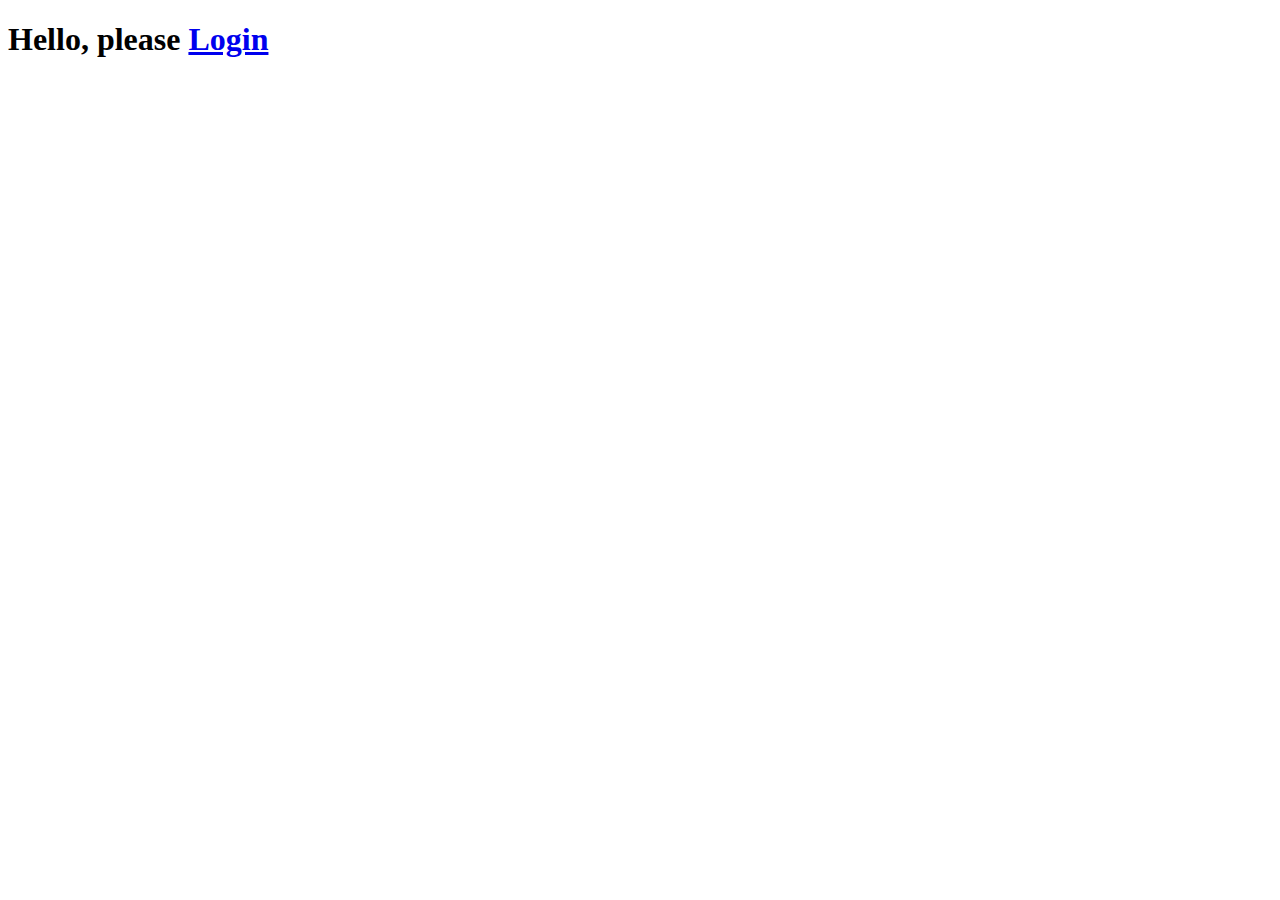
<file: index.html>
<!DOCTYPE html>
<html lang="en">
<head>
    <meta charset="UTF-8">
    <meta name="viewport" content="width=device-width, initial-scale=1.0">
    <title>Document</title>
    <style>
        .hidden{
            display: none;
        }
    </style>
</head>
<body>
    <h1 id="welcomeMessage">Hello</h1>
    <button id="buttonlogout" class="hidden"></button>

    <script>
        let user = localStorage.getItem("user");

        if(user){
            let parsedUser = JSON.parse(user);
            document.getElementById("welcomeMessage").innerHTML = `hello ${parsedUser.name}`;
            document.getElementById('buttonlogout').classList.remove('hidden')
        }else{
            document.getElementById("welcomeMessage").innerHTML=`Hello, please <a href='login.html'>Login</a>`
        }

        document.getElementById("buttonlogout")
        .addEventListener("click",()=>{
            localStorage.removeItem("user");
            window.location.href = "login.html"
        })
    </script>
</body>
</html>
</file>
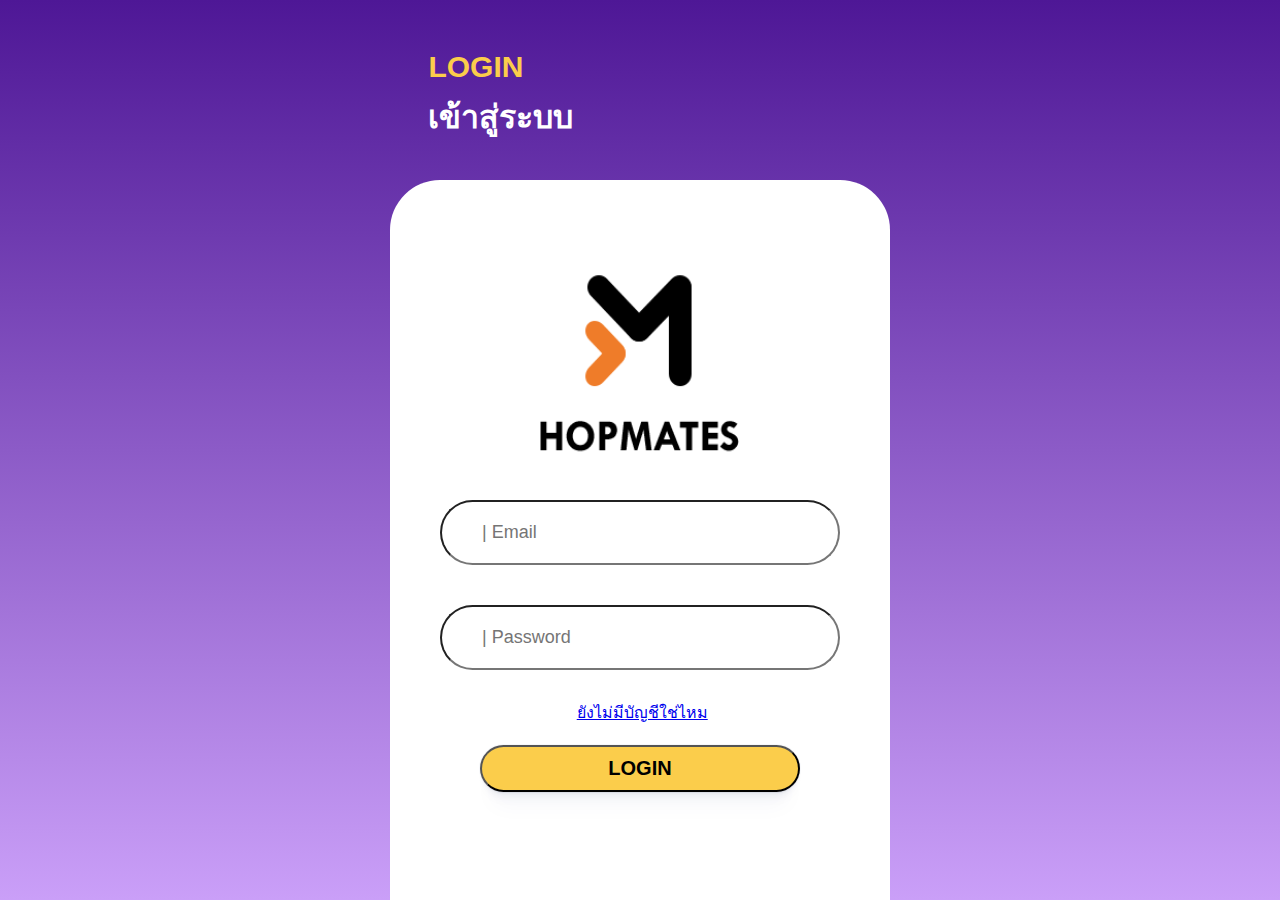
<file: login.html>
<!DOCTYPE html>
<html lang="en">
<head>
    <meta charset="UTF-8">
    <meta name="viewport" content="width=device-width, initial-scale=1.0">
    <title>Document</title>
    <link rel="stylesheet" href="login.css">
    <link rel="stylesheet" href="https://cdnjs.cloudflare.com/ajax/libs/font-awesome/6.6.0/css/all.min.css" integrity="sha512-Kc323vGBEqzTmouAECnVceyQqyqdsSiqLQISBL29aUW4U/M7pSPA/gEUZQqv1cwx4OnYxTxve5UMg5GT6L4JJg==" crossorigin="anonymous" referrerpolicy="no-referrer" />
</head>
<body>
    <div class="header">
        <h1 class="register">LOGIN</h1>
        <h1 class="head1">เข้าสู่ระบบ</h1>
    </div>
    <div class="container">
        <div class="image-control">
            <img src="./images/logo2.png" alt="">
        </div>
        <form class="inline" id="loginForm">
            <div class="form-control">
                <i class="fa-regular fa-envelope"></i>
                <input type="email" class="input-filed" placeholder="| Email" id="email" required>
                <i class="fa-solid fa-key"></i>
                <input type="password" class="input-filed" placeholder="| Password" id="password" required>
            </div>
            <div class="toregister">
                &nbsp;<a href="register.html">ยังไม่มีบัญชีใช่ไหม</a>
            </div>
            <div class="button-control">
                <button type="submit">LOGIN</button>
            </div>
        </form>
    </div>
    <script>
        document.getElementById("loginForm").addEventListener('submit', function (e) {
            e.preventDefault();
            let email = document.getElementById("email").value;
            let password = document.getElementById("password").value;

            let user = localStorage.getItem(email);

            if (user) {
                let parsedUser = JSON.parse(user);
                
                if (parsedUser.password === password) {
                    // ถ้ารหัสผ่านตรงกัน
                    localStorage.setItem('user', JSON.stringify(parsedUser)); 
                    window.location.href = "profile.html";
                } else {
                    alert("Password incorrect. Please try again.");
                }
            } else {
                alert("User not found. Please check your email.");
            }
        });
    </script>
</body>
</html>
</file>
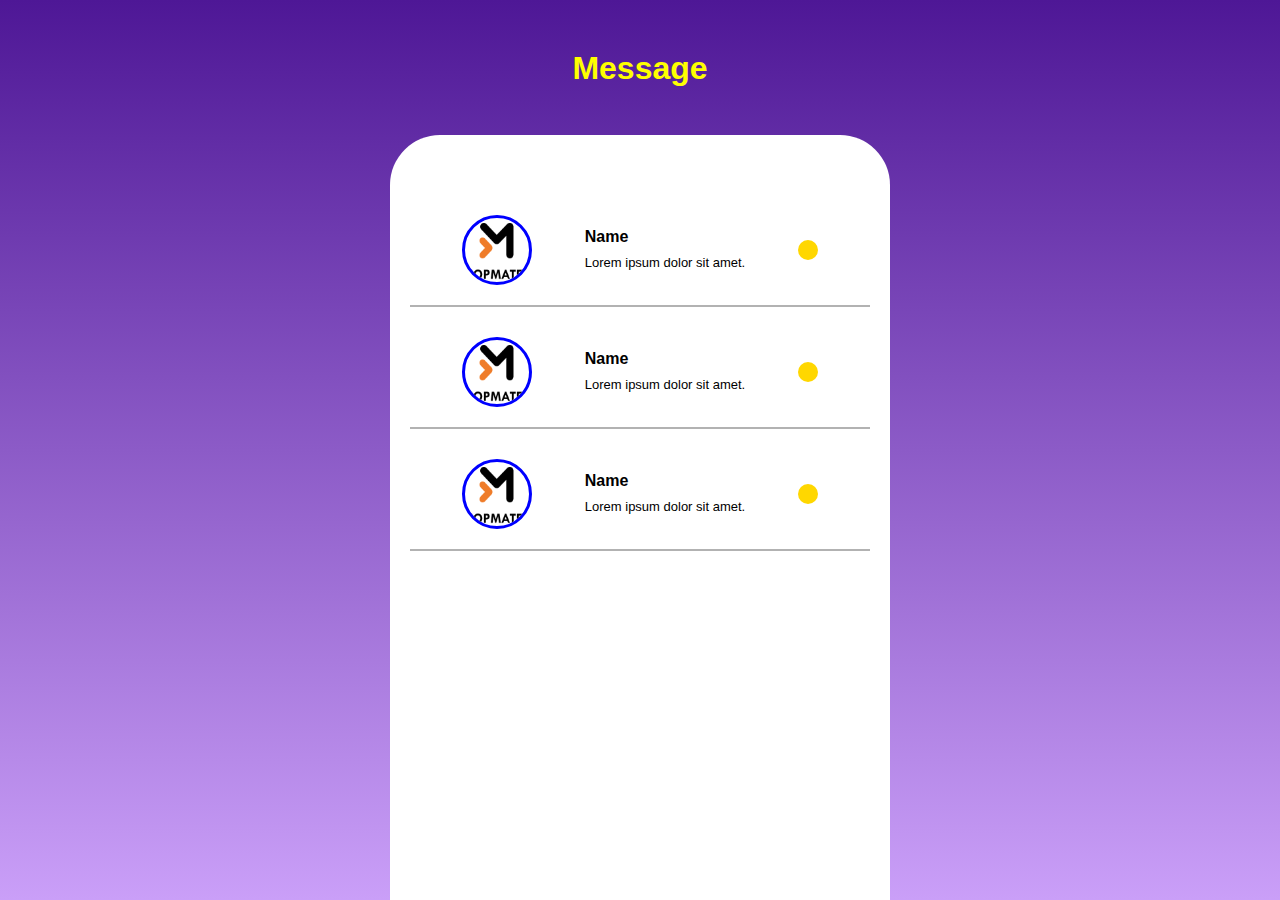
<file: message.html>
<!DOCTYPE html>
<html lang="en">
  <head>
    <meta charset="UTF-8" />
    <meta name="viewport" content="width=device-width, initial-scale=1.0" />
    <title>Document</title>
    <link
      rel="stylesheet"
      href="https://cdnjs.cloudflare.com/ajax/libs/font-awesome/6.6.0/css/all.min.css"
      integrity="sha512-Kc323vGBEqzTmouAECnVceyQqyqdsSiqLQISBL29aUW4U/M7pSPA/gEUZQqv1cwx4OnYxTxve5UMg5GT6L4JJg=="
      crossorigin="anonymous"
      referrerpolicy="no-referrer"
    />
    <style>
      * {
        box-sizing: border-box;
      }

      body {
        background: linear-gradient(to bottom, #4e1796, #ca9ff8);
        height: 100vh;
        overflow-y: hidden;
        max-height: 100vh;
        padding: 0;
        margin: 0;
        font-family: Arial, Helvetica, sans-serif;
        display: flex;
        justify-content: center;
      }

      .header {
        text-align: center;
        font-family: Arial, Helvetica, sans-serif;
        color: yellow;
        margin-top: 50px;
      }

      .container {
        max-width:500px;
        position: fixed;
        bottom: 0;
        background-color: white;
        height: 85%;
        width: 100%;
        border-top-left-radius: 50px;
        border-top-right-radius: 50px;
        padding: 0 20px;
        padding-top: 80px;


    
        .control{
            display: flex;
            justify-content: space-evenly;
            align-items: center;
            border-bottom: 2px solid rgba(0,0,0,0.3);
            padding-bottom:20px;
            margin-bottom: 30px;

            img{
                width:70px;
                height:70px;
                border-radius:50%;
                border:3px solid blue;
            }

            h3{
                line-height: 5px;
            }

            .circle{
                width:20px;
                height:20px;
                border-radius:50%;
                background-color: gold;
            }

            .content{

                h3{
                    font-size: 16px;
                }

                p{
                    font-size: 13px;
                }
            }
        }
      }
    </style>
  </head>
  <body>
    <h1 class="header">Message</h1>
    <div class="container">
        <div class="control">
            <img src="./images/logo2.png" alt="">
            <div class="content">
                <h3>Name</h3>
                <p>Lorem ipsum dolor sit amet.</p>
            </div>
            <div class="circle"></div>
        </div>
        <div class="control">
            <img src="./images/logo2.png" alt="">
            <div class="content">
                <h3>Name</h3>
                <p>Lorem ipsum dolor sit amet.</p>
            </div>
            <div class="circle"></div>
        </div>
        <div class="control">
            <img src="./images/logo2.png" alt="">
            <div class="content">
                <h3>Name</h3>
                <p>Lorem ipsum dolor sit amet.</p>
            </div>
            <div class="circle"></div>
        </div>
    </div>
  </body>
</html>
</file>
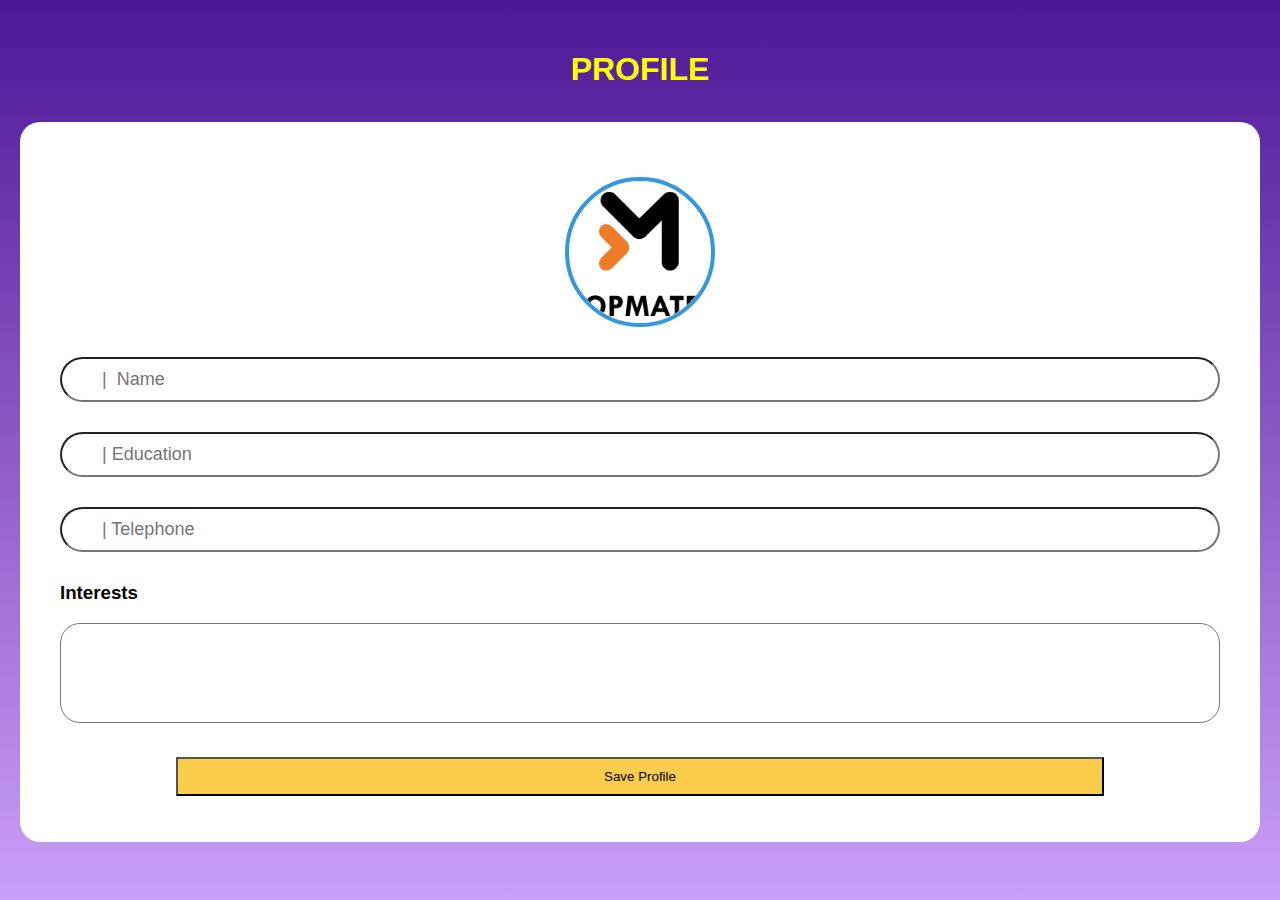
<file: profile.html>
<!DOCTYPE html>
<html lang="en">
  <head>
    <meta charset="UTF-8" />
    <meta name="viewport" content="width=device-width, initial-scale=1.0" />
    <title>Document</title>
    <link
      rel="stylesheet"
      href="https://cdnjs.cloudflare.com/ajax/libs/font-awesome/6.6.0/css/all.min.css"
      integrity="sha512-Kc323vGBEqzTmouAECnVceyQqyqdsSiqLQISBL29aUW4U/M7pSPA/gEUZQqv1cwx4OnYxTxve5UMg5GT6L4JJg=="
      crossorigin="anonymous"
      referrerpolicy="no-referrer"
    />
    <style>
      * {
        box-sizing: border-box;
        font-family: Arial, Helvetica, sans-serif;
      }
      body {
        padding: 0;
        margin: 0;
        padding-left: 20px;
        padding-right: 20px;
        background: linear-gradient(to bottom, #4e1796, #ca9ff8);
        height: 100vh;
        max-height: 100vh;
        width: 100%;
        display: flex;
        flex-direction: column;
        justify-content: center;
        align-items: center;
        position: relative;
      }
      .container {
        background-color: white;
        height: 80%;
        width: 100%;
        border-radius: 20px;
        padding: 0 40px;
        padding-top: 55px;
        margin-top: 4rem;

        .inline {
          max-width: 350px;
          margin: 0 auto;
        }

        .input-filed {
          box-sizing: border-box;
          margin: 0 auto;
          display: block;
          width: 100%;
          padding: 10px;
          margin-bottom: 30px;
          padding-left: 40px;
          border-radius: 40px;
          outline: none;
          font-size: 18px;
        }

        .form-control .fa-regular,
        .fa-solid {
          position: absolute;
          font-size: 16px;
          padding: 10px;
          padding-left:20px;
          margin-top: 3px;
        }

        textarea {
          width: 100%;
          height:100px;
          resize: none;
          border-radius: 20px;
          padding: 20px;
        }
        .profile-container {
          text-align: center;
        }

        .profile-picture {
          display: inline-block;
          position: relative;
          cursor: pointer;
          margin-bottom: 30px;
        }

        .profile-frame {
          width: 150px;
          height: 150px;
          border: 4px solid #3498db; /* กรอบสีน้ำเงิน */
          border-radius: 50%;
          overflow: hidden;
          display: flex;
          justify-content: center;
          align-items: center;
        }

        .profile-frame img {
          object-fit: cover;
          width: 100%;
          height: 100%;
          border-radius: 50%;
        }

        input[type="file"] {
          display: none;
        }

        p {
          margin-top: 10px;
          color: #555;
          font-size: 14px;
        }

        .button-control{
          width: 100%;
          display: flex;
        }

        .save-item{
          margin: 0 auto;
          width: 80%;
          margin-top:30px;
          padding:10px;
          outline: none;
          background-color:#FBCD4B;
        }
      }
    </style>
  </head>
  <body>
    <h1 style="color: yellow; position: absolute; top: 30px">PROFILE</h1>
    <div class="container">
      <form id="profile-form">
        <div class="profile-container">
          <label for="file-upload" class="profile-picture">
            <div class="profile-frame">
              <img src="./images/logo2.png" id="profile-img" />
            </div>
            <input
              type="file"
              id="file-upload"
              accept="image/*"
              onchange="previewImage(event)"
            />
          </label>
        </div>
        <div class="form-control">
          <i class="fa-regular fa-user left"></i>
          <input
            type="text"
            name="name"
            class="input-filed"
            placeholder="|  Name"
            id="username"
            required
          />
          <i class="fa-regular fa-user left"></i>
          <input
            type="text"
            name="education"
            class="input-filed"
            placeholder="| Education"
            id="education"
            required
          />
          <i class="fa-solid fa-phone"></i>
          <input
            type="tel"
            name="tel"
            class="input-filed"
            placeholder="| Telephone"
            id="tel"
            required
          />
        </div>
        <h3>Interests</h3>
        <textarea name="interests" id="interests"></textarea>
        <div class="button-control">
          <button type="submit" class="save-item">Save Profile</button>
        </div>
      </form>
    </div>

    <script>
      // Function to preview the uploaded image
      function previewImage(event) {
        const reader = new FileReader();
        reader.onload = function () {
          const img = document.getElementById('profile-img');
          img.src = reader.result;
        };
        reader.readAsDataURL(event.target.files[0]);
      }

      // Check if there's saved data in localStorage
      let user = localStorage.getItem("user");
      if (user) {
        let parsedUser = JSON.parse(user);
        document.getElementById("username").value = parsedUser.name || '';
        document.getElementById("education").value = parsedUser.education || '';
        document.getElementById("tel").value = parsedUser.tel || '';
        document.getElementById("interests").value = parsedUser.interests || '';
        document.getElementById("profile-img").src = parsedUser.profileImg || './images/logo2.png';
      }

      // Handle form submission
      document.getElementById('profile-form').addEventListener('submit', function (e) {
        e.preventDefault();

        const userProfile = {
          name: document.getElementById("username").value,
          education: document.getElementById("education").value,
          tel: document.getElementById("tel").value,
          interests: document.getElementById("interests").value,
          profileImg: document.getElementById("profile-img").src
        };

        // Save user data in localStorage
        localStorage.setItem("user", JSON.stringify(userProfile));

        alert("Profile saved successfully!");
      });
    </script>
  </body>
</html>
</file>
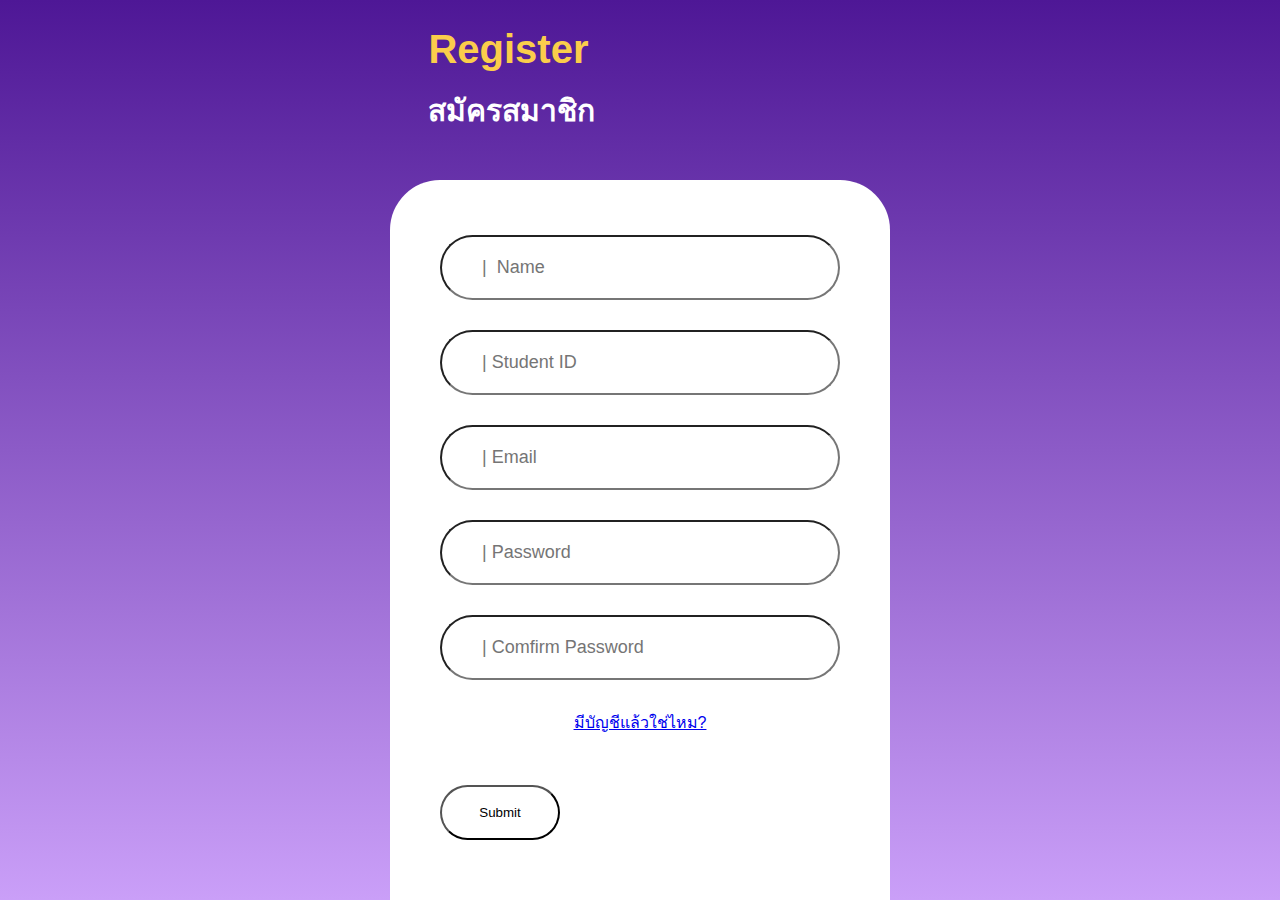
<file: register.html>
<!DOCTYPE html>
<html lang="en">
<head>
    <meta charset="UTF-8">
    <meta name="viewport" content="width=device-width, initial-scale=1.0">
    <title>Document</title>
    <link rel="stylesheet" href="register.css">
    <link rel="stylesheet" href="https://cdnjs.cloudflare.com/ajax/libs/font-awesome/6.6.0/css/all.min.css" integrity="sha512-Kc323vGBEqzTmouAECnVceyQqyqdsSiqLQISBL29aUW4U/M7pSPA/gEUZQqv1cwx4OnYxTxve5UMg5GT6L4JJg==" crossorigin="anonymous" referrerpolicy="no-referrer" />
</head>
<body>
    <div class="header">
        <h1 class="register">Register</h1>
        <h1 class="head1">สมัครสมาชิก</h1>
    </div>
    <div class="container">
        <form class="inline" id="registerForm">
            <div class="form-control">
                    <i class="fa-regular fa-user left"></i>
                    <input type="text" name="name" class="input-filed" placeholder="|  Name" id="username" required>
                    <i class="fa-regular fa-user left"></i>
                    <input type="text" name="studentid" class="input-filed" placeholder="| Student ID" id="studentid" required>
                    <i class="fa-regular fa-envelope left"></i>
                    <input type="email" name="email" class="input-filed" placeholder="| Email" id="email" required>
                <div class="form-group">
                    <i class="fa-solid fa-key"></i>
                    <i class="fa-regular fa-eye-slash icon1"></i>
                    <input type="password" name="password" class="input-filed passwordshow1" placeholder="| Password" id="password" required>
                </div>
                <div class="form-group">
                    <i class="fa-regular fa-eye-slash icon2"></i>
                    <i class="fa-solid fa-key"></i>
                    <input type="password" name="confirmPassword" class="input-filed passwordshow2" placeholder="| Comfirm Password" id="confirmPassword" required>
                </div>
            </div>
            <div class="nextpage">
                <a href="login.html" class="loginpage">มีบัญชีแล้วใช่ไหม?</a>
            </div>
            <button type="submit">Submit</button>
        </form>
    </div>
    <script>
        document.getElementById("registerForm")
        .addEventListener("submit",(e)=>{
            e.preventDefault();
            let name = document.getElementById("username").value;
            let studentid = document.getElementById("studentid").value;
            let email = document.getElementById("email").value;
            let password = document.getElementById("password").value;

            let confirmPassword = document.getElementById("confirmPassword").value;

            if(password !== confirmPassword){
                alert("Passwords do not match");
                return;
            }

            const user = {
                name:name,
                studentid:studentid,
                email:email,
                password:password
            }

            localStorage.setItem(email, JSON.stringify(user));
            alert("Regustration successful! Please login.");
            window.location.href = "login.html"
        })
    </script>
    <script src="showPassword.js"></script>
</body>
</html>
</file>
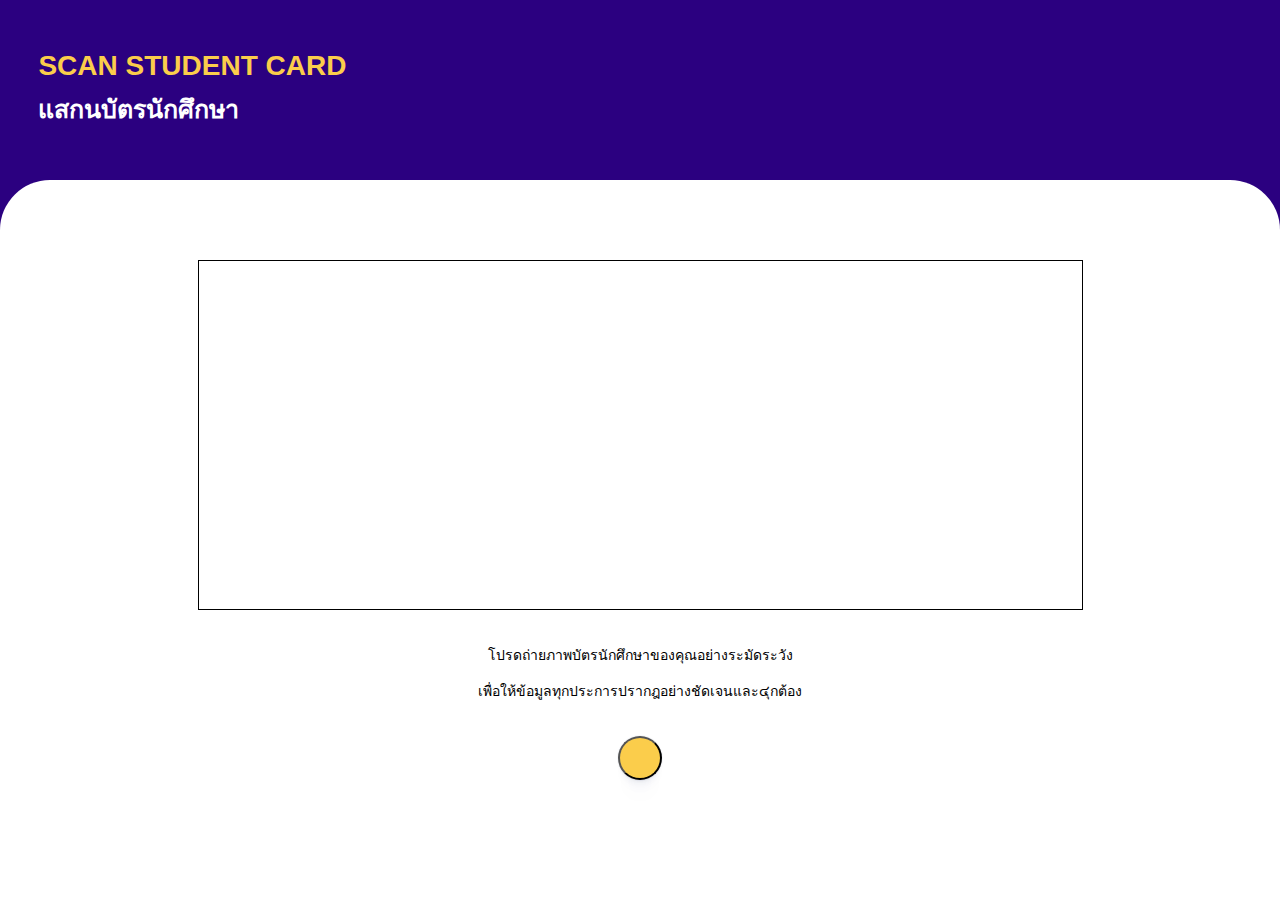
<file: scan.html>
<!DOCTYPE html>
<html lang="en">
<head>
    <meta charset="UTF-8">
    <meta name="viewport" content="width=device-width, initial-scale=1.0">
    <title>Document</title>
    <link rel="stylesheet" href="scan.css">
    <link rel="stylesheet" href="https://cdnjs.cloudflare.com/ajax/libs/font-awesome/6.6.0/css/all.min.css" integrity="sha512-Kc323vGBEqzTmouAECnVceyQqyqdsSiqLQISBL29aUW4U/M7pSPA/gEUZQqv1cwx4OnYxTxve5UMg5GT6L4JJg==" crossorigin="anonymous" referrerpolicy="no-referrer" />
</head>
<body>
    <h1 class="scan-header">SCAN STUDENT CARD</h1>
    <h1 class="head1">แสกนบัตรนักศึกษา</h1>
    <div class="container">
        <div class="scan-area"></div>
        <div class="content">
            <p>โปรดถ่ายภาพบัตรนักศึกษาของคุณอย่างระมัดระวัง</p>
            <p>เพื่อให้ข้อมูลทุกประการปรากฎอย่างชัดเจนและ๔ุกต้อง</p>
        </div>
        <div class="button-control">
            <button><i class="fa-solid fa-magnifying-glass"></i></button>
        </div>
    </div>
</body>
</html>
</file>
<file: login.css>
*{
    box-sizing: border-box;
}

body{
    background: linear-gradient(to bottom, #4e1796, #ca9ff8);
    height:100vh;
    overflow-y: hidden;
    display: flex;
    justify-content: center;
    max-height:100vh;
    padding:0;
    margin: 0;
    font-family: Arial, Helvetica, sans-serif;
}

.image-control{
    width:100%;
    display: flex;
    justify-content: center;
    margin-bottom:40px;
}

img{
    width:200px;
    height:200px;
}

.container{
    margin: 0 auto;
    position: fixed;
    bottom: 0;
    background-color: white;
    height:80%;
    width:100%;
    max-width: 500px;
    border-top-left-radius:50px;
    border-top-right-radius:50px;
    padding:0 50px;
    padding-top:80px;

    .inline{
        max-width:400px;
        margin: 0 auto;
    }

    .input-filed{
        width: 100%;
        padding:20px;
        margin-bottom:40px;
        padding-left: 40px;
        border-radius: 40px;
        font-size:18px;
    }

    .input-filed:last-child{
        margin-bottom:30px;
    }

    .form-control i{
        position: absolute;
        font-size:16px;
        padding: 20px;
        margin-top: 3px;
        min-width:40px;
    }
}

.toregister{
    width:100%;
    display: flex;
    justify-content: center;
}

.header{
    width:500px;
}

.register{
    color: #FBCD4B;
    font-size:30px;
    margin-left:2.4rem;
    margin-top:50px;
    margin-bottom: -5px;
}
.head1{
    color: white;
    font-size:2rem;
    margin-left:2.4rem;
    margin-top:12px;
    font-family: Arial, Helvetica, sans-serif;
}

.button-control{
    width:100%;
    display: flex;
}
button{
    display: inline-block;
    padding:10px;
    margin: 0 auto;
    width:80%;
    border-radius:30px;
    font-size:20px;
    font-weight: 600;
    background-color: #FBCD4B;cursor: pointer;
    transition: all 0.9s linear;
    margin-top:20px;
    box-shadow: rgba(14, 63, 126, 0.04) 0px 0px 0px 1px, rgba(42, 51, 69, 0.04) 0px 1px 1px -0.5px, rgba(42, 51, 70, 0.04) 0px 3px 3px -1.5px, rgba(42, 51, 70, 0.04) 0px 6px 6px -3px, rgba(14, 63, 126, 0.04) 0px 12px 12px -6px, rgba(14, 63, 126, 0.04) 0px 24px 24px -12px;
}

button:hover{
    background-color: #FBCD4B;
}
</file>
<file: register.css>
*{
    box-sizing: border-box;
}

body{
    background: linear-gradient(to bottom, #4e1796, #ca9ff8);
    height: 100vh;
    max-height:100vh;
    overflow-y: hidden;
    padding:0;
    margin: 0;
    font-family: Arial, Helvetica, sans-serif;
    display: flex;
    justify-content: center;
}

.container{
    position: fixed;
    bottom: 0;
    background-color: white;
    height:80%;
    max-width: 500px;
    width:100%;
    border-top-left-radius:50px;
    border-top-right-radius:50px;
    padding:0 40px;
    padding-top:55px;

    .inline{
        max-width:400px;
        margin: 0 auto;
    }

    .input-filed{
        width: 100%;
        padding:20px;
        margin-bottom:30px;
        padding-left: 40px;
        border-radius: 40px;
        outline: none;
        font-size:18px;
    }

    .form-control .fa-regular, .fa-solid{
        position: absolute;
        font-size:16px;
        padding: 20px;
        margin-top: 3px;
    }
}

.form-group{
    position: relative;

    .left{
        position: absolute;
        left: 0;
        cursor: pointer;
        padding: 0;
    }

    .fa-regular{
        position: absolute;
        right: 0;
        cursor: pointer;
        padding: 0;
    }
}

.header{
    width:500px;
}

.register{
    color: #FBCD4B;
    font-size:40px;
    margin-left:2.4rem;
    margin-bottom: -5px;
}
.head1{
    color: white;
    font-size:30px;
    margin-left:2.4rem;
}

button{
    display: inline-block;
    padding:18px;
    width:120px;
    border-radius:30px;
    background-color: transparent;
    cursor: pointer;
    margin-top:50px;
    transition: all 0.9s linear;
}

button:hover{
    background-color: #FBCD4B;
}

.nextpage{
    width:100%;
    display: flex;
    justify-content: center;
}
</file>
<file: scan.css>
*{
    box-sizing: border-box;
}

body{
    background-color: hsl(260, 100%, 25%);
    max-height:100vh;
    padding:0;
    margin: 0;
    font-family: Arial, Helvetica, sans-serif;
}


.container{
    position: fixed;
    display: flex;
    flex-direction: column;
    align-items: center;
    bottom: 0;
    background-color: white;
    height:80%;
    width:100%;
    border-top-left-radius:50px;
    border-top-right-radius:50px;
    padding:0 50px;
    padding-top:80px;

    .scan-area{
        width:75%;
        height:350px;
        border:1px solid black;
        margin-bottom:20px;
    }

   
}

.scan-header{
    color: #FBCD4B;
    font-size:28px;
    margin-left:2.4rem;
    margin-top:50px;
    margin-bottom: -5px;
}
.head1{
    color: white;
    font-size:25px;
    margin-left:2.4rem;
    margin-top:12px;
}

.button-control{
    width:100%;
    display: flex;
}
button{
    display: inline-block;
    padding:20px;
    margin: 0 auto;
    border-radius:30px;
    font-size:20px;
    font-weight: 600;
    background-color: #FBCD4B;cursor: pointer;
    transition: all 0.9s linear;
    margin-top:20px;
    box-shadow: rgba(14, 63, 126, 0.04) 0px 0px 0px 1px, rgba(42, 51, 69, 0.04) 0px 1px 1px -0.5px, rgba(42, 51, 70, 0.04) 0px 3px 3px -1.5px, rgba(42, 51, 70, 0.04) 0px 6px 6px -3px, rgba(14, 63, 126, 0.04) 0px 12px 12px -6px, rgba(14, 63, 126, 0.04) 0px 24px 24px -12px;
}

button:hover{
    background-color: #FBCD4B;
}

.content{
    p{
        font-size:14px;
        text-align: center;
    }
}
</file>
